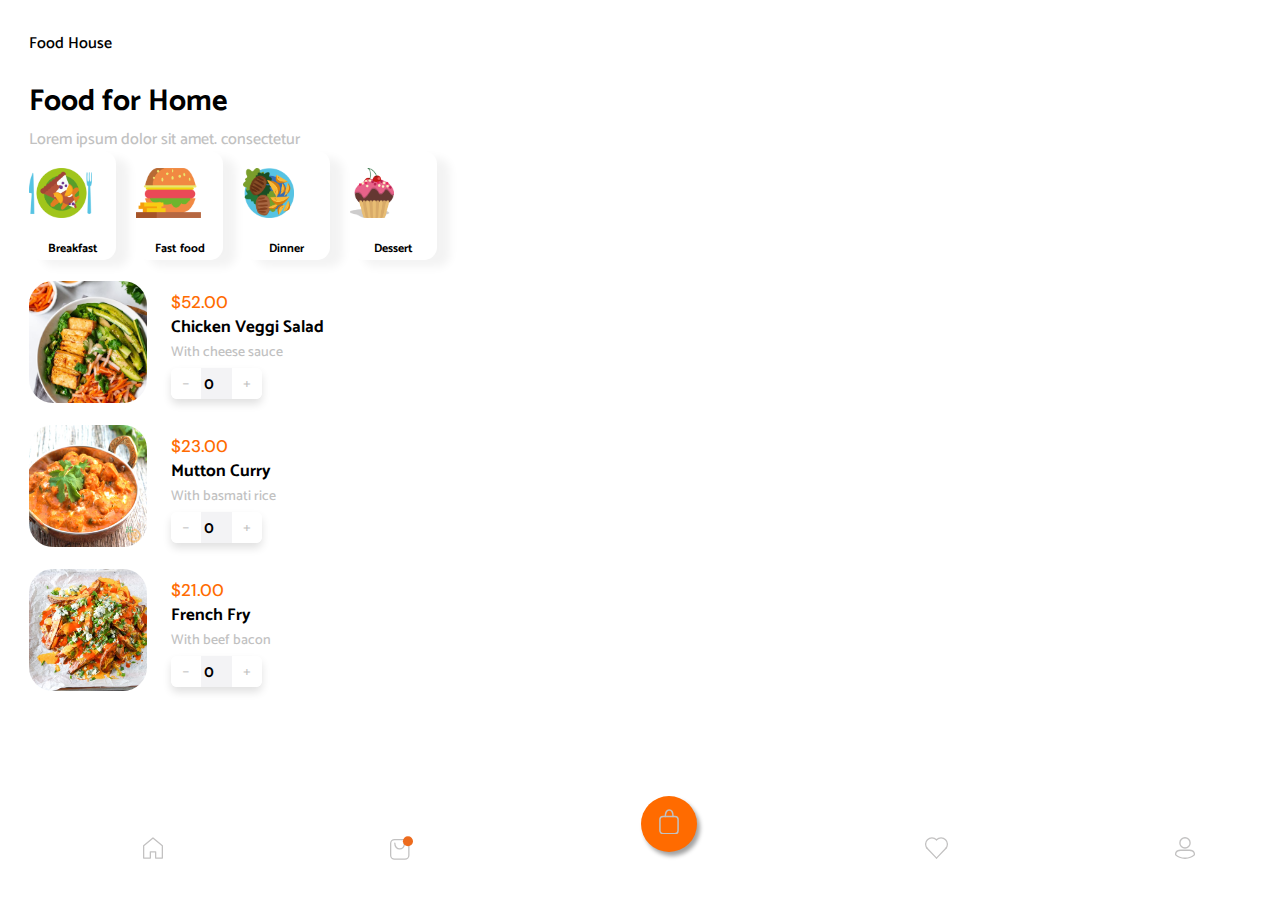
<file: index.html>
<!DOCTYPE html>
<html lang="en">
<head>
    <meta charset="UTF-8">
    <meta name="viewport" content="width=device-width, initial-scale=1.0">
    <title>Food App</title>
    <link rel="stylesheet" href="assets/css/main.css">
</head>

<body>
  <section class="content">
    <header>
      <h2>Food House</h2>
      <h1>Food for Home</h1>
      <h5>Lorem ipsum dolor sit amet. consectetur</h5>
    </header>

    <section id="categories" class="scrollmenu">
      <button class="categories-btn" type="button">
        <img src="assets/img/breakfast.png">
        <p>Breakfast</p>
      </button>
      <button class="categories-btn" type="button">
        <img src="assets/img/fastfood.png">
        <p>Fast food</p>
      </button>
      <button class="categories-btn" type="button">
        <img src="assets/img/dinner.png">
        <p>Dinner</p>
      </button>
      <button class="categories-btn" type="button">
        <img src="assets/img/dessert.png">
        <p>Dessert</p>
      </button>
    </section>

    <section class="products">
      <!-- <article class="product">
        <img class="menu-img" id="image-product" src="assets/img/chickenVeggieSalad.jpg" alt="chicken veggi salad">
        <p class="price" id="price-product">$</p>
        <button id="myBtn"><h4 id="title-product"></h4></button>
          <section id="myModal" class="modal">
            <article class="modal-content">
              <button id="close">&times;</button>
              <img class="modal-img" src="assets/img/chickenVeggieSalad.jpg" alt="chicken veggi salad">
              <h4>Chicken Veggi Salad</h4>
              <h6>With cheese sauce</h6>
              <p class="description-modal">
                Lorem ipsum dolor sit amet, consectetur adipiscing elit, sed do eiusmod tempor incididunt 
                ut labore et dolore magna aliqua. Ut enim ad minim veniam, quis nostrud exercitation ullamco 
                laboris nisi.
              </p>
              <p class="price">$52.00</p>
              <div class="quantity">
                <a href="#" class="substract"><span>-</span></a>
                <input name="quantity" type="number" class="input" value="0">
                <a href="#" class="add"><span>+</span></a>
              </div>
            </article>
          </section>
        <h6 id="subtitle-product"></h6>
        <div class="quantity">
          <a href="#" class="substract"><span>-</span></a>
          <input name="quantity" type="number" class="input" value="0">
          <a href="#" class="add"><span>+</span></a>
        </div>
      </article> -->

    </section>

  <nav>
    <svg class="home-icon" version="1.1" xmlns="http://www.w3.org/2000/svg" xmlns:xlink="http://www.w3.org/1999/xlink" x="0px" y="0px" viewBox="0 0 15.47 16.57" style="enable-background:new 0 0 15.47 16.57;" xml:space="preserve">
      <style type="text/css">
        .st0{fill:none;stroke:#FF6B00;stroke-linecap:round;stroke-linejoin:round;stroke-miterlimit:10;}
      </style>
      <polygon class="st0" points="7.73,0.5 0.5,6.46 0.5,16.07 5.69,16.07 5.69,11.27 7.73,11.27 9.78,11.27 9.78,16.07 14.97,16.07 
        14.97,6.46 "/>
    </svg>
    <svg class="box-icon" version="1.1" xmlns="http://www.w3.org/2000/svg" xmlns:xlink="http://www.w3.org/1999/xlink" x="0px" y="0px" 
      viewBox="0 0 17.73 18.11" style="enable-background:new 0 0 17.73 18.11;" xml:space="preserve">
      <style type="text/css">
        .st0{fill:none;stroke:#C2C1C1;stroke-width:0.9933;stroke-linecap:round;stroke-linejoin:round;stroke-miterlimit:10;}
        .st1{fill:#ED6B1D;}
      </style>
      <path class="st0" d="M11.52,2.64h-8c-1.67,0-3.02,1.35-3.02,3.02v8.94c0,1.67,1.35,3.02,3.02,3.02h8c1.67,0,3.02-1.35,3.02-3.02
        V5.66C14.54,3.99,13.19,2.64,11.52,2.64z M3.69,5.23c0,6.13,7.47,6.06,7.47,0C11.16,11.3,3.69,11.36,3.69,5.23z"/>
      <circle class="st1" cx="13.84" cy="3.89" r="3.89"/>
    </svg>
    <button class="cart-btn">
      <svg class="shop-icon" version="1.1" xmlns="http://www.w3.org/2000/svg" xmlns:xlink="http://www.w3.org/1999/xlink" x="0px" y="0px" 
        viewBox="0 0 12.94 16.58" style="enable-background:new 0 0 12.94 16.58;" xml:space="preserve">
        <style type="text/css">
          .st0{fill:none;stroke:#FFFFFF;stroke-width:1.2;stroke-miterlimit:10;}
        </style>
        <defs>
        </defs>
        <g>
          <path class="st0" d="M10.3,15.98H2.64c-1.13,0-2.04-0.91-2.04-2.04V6.86c0-1.13,0.91-2.04,2.04-2.04h7.66
            c1.13,0,2.04,0.91,2.04,2.04v7.09C12.34,15.07,11.43,15.98,10.3,15.98z"/>
          <path class="st0" d="M4.05,4.81c0-5.68,5.04-5.55,5.04,0"/>
        </g>
      </svg>      
    </button>
    <svg class= "heart-icon" version="1.1" xmlns="http://www.w3.org/2000/svg" xmlns:xlink="http://www.w3.org/1999/xlink" x="0px" y="0px"
	    viewBox="0 0 18.35 17.18" style="enable-background:new 0 0 18.35 17.18;" xml:space="preserve">
      <style type="text/css">
        .st0{fill:none;stroke:#C2C1C1;stroke-width:0.9933;stroke-linecap:round;stroke-linejoin:round;stroke-miterlimit:10;}
      </style>

      <g>
        <path class="st0" d="M1.66,8.77c-0.73-0.87-1.17-2-1.17-3.23c0-2.78,2.26-5.04,5.04-5.04c1.39,0,2.65,0.56,3.57,1.48"/>
        <line class="st0" x1="9.18" y1="16.69" x2="1.66" y2="8.77"/>
        <path class="st0" d="M16.69,8.77c0.73-0.87,1.17-2,1.17-3.23c0-2.78-2.26-5.04-5.04-5.04c-1.39,0-2.65,0.56-3.57,1.48"/>
        <line class="st0" x1="9.18" y1="16.69" x2="16.69" y2="8.77"/>
      </g>
    </svg>
    <svg class="profile-icon" version="1.1" xmlns="http://www.w3.org/2000/svg" xmlns:xlink="http://www.w3.org/1999/xlink" x="0px" y="0px" 
        viewBox="0 0 14.98 16.32" style="enable-background:new 0 0 14.98 16.32;" xml:space="preserve">
      <style type="text/css">
        .st0{fill:none;stroke:#C2C1C1;stroke-linecap:round;stroke-linejoin:round;stroke-miterlimit:10;}
      </style>
      <g>
        <path class="st0" d="M10.87,9.82H7.49H4.11c-4.21,0.06-3.57,3.51-3.57,3.51s2.36,2.43,6.96,2.49c4.6-0.06,6.96-2.49,6.96-2.49
          S15.09,9.88,10.87,9.82z"/>
        <circle class="st0" cx="7.49" cy="4.33" r="3.83"/>
      </g>
    </svg>
  </nav>

  <div class="cart">
    <div class="cart-content">

      
    </div>
    <div class="cart-total">
    </div>
  </div>

  <script src="assets/js/myScript.js"></script>
</body>
</html>
</file>
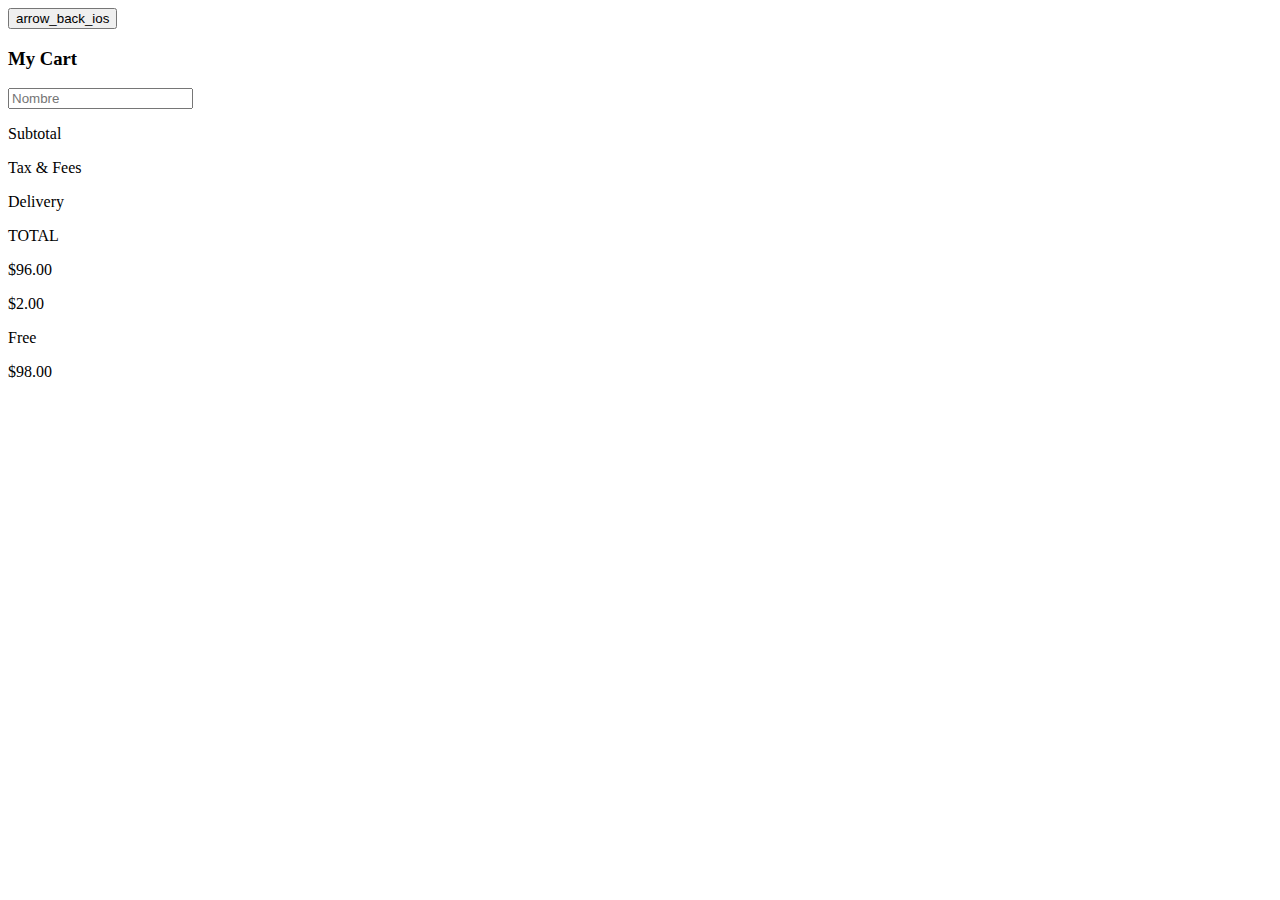
<file: mycart.html>
<!DOCTYPE html>
<html lang="en">
<head>
    <meta charset="UTF-8">
    <meta name="viewport" content="width=device-width, initial-scale=1.0">
    <title>Document</title>
</head>
<body>
    <button id="previous-btn">
        <span class="material-icons md-14">arrow_back_ios</span>
    </button>
    
    <h3>My Cart</h3>
    
    <article class="payment">
      <section id="input-container">
        <input type="text" class="name-input" placeholder="Nombre">
      </section>
      <section class="body-payment">
        <section class="titles-payment">
          <p>Subtotal</p>
          <p>Tax & Fees</p>
          <p>Delivery</p>
          <p>TOTAL</p>
        </section>
        <section class="result-payment">
          <p id="subtotal">$96.00</p>
          <p id="tax-fees">$2.00</p>
          <p id="delivery">Free</p>
          <p id="total">$98.00</p>
        </section>
      </section>
    </article>
</body>
</html>
</file>
<file: assets/css/main.css>
@import 'components/atoms.css';
@import 'components/molecules.css';
@import 'components/organisms.css';
</file>
